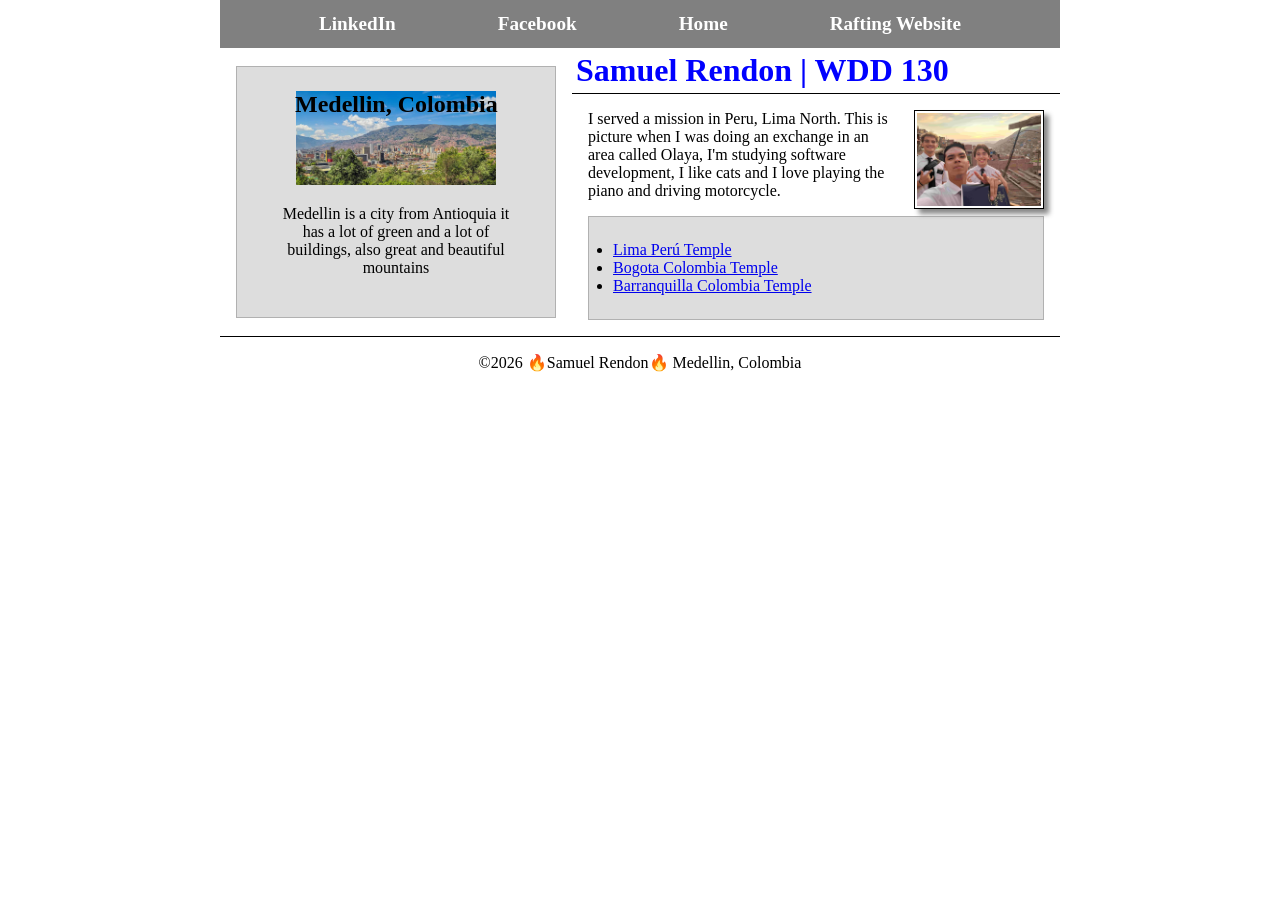
<file: index.html>
<!DOCTYPE html>
<html lang="en">

<head>
    <meta charset="UTF-8">
    <meta name="viewport" content="width=device-width, initial-scale=1.0">
    <title>Samuel Rendon | WDD 130</title>
    <meta name="description"
      content="WDD130 Samuel Rendon's country and city explaining and demostrating how beautiful is the city where he lives in">
    <meta name="author" content="Samuel Rendon ">
    <link rel="stylesheet" href="styles/styles.css">

</head>

<body>
    <header>
        <nav>
            <a href="https://linkedin.com">LinkedIn</a>
            <a href="https://facebook.com">Facebook</a>
            <a href="#">Home</a>
            <a href="wwr/">Rafting Website</a>
        </nav>

    </header>
    <div class="grid">
        <main>
            <h1>Samuel Rendon | WDD 130</h1>
            <img src="week01/images/profile.jpg" alt="Mission" width="200">
            <p>I served a mission in Peru, Lima North. This is picture when I was doing an exchange
                in
                an area called Olaya, I'm studying software development, I like cats and I love
                playing
                the piano and driving
                motorcycle. </p>
            <ul class="box">
                <li><a href="https://www.churchofjesuschrist.org/temples/details/lima-peru-temple?lang=spa"
                      target="_blank">Lima Perú Temple</a></li>
                <li><a href="https://www.churchofjesuschrist.org/temples/details/bogota-colombia-temple?lang=spa"
                      target="_blank">Bogota Colombia Temple</a></li>
                <li><a href="https://www.churchofjesuschrist.org/temples/details/barranquilla-colombia-temple?lang=spa"
                      target="_blank">Barranquilla Colombia Temple</a></li>


            </ul>
        </main>
        <aside class="box">
            <h2>Medellin, Colombia</h2>
            <img src="week02/images/medellin.jpg" alt="Medellin">
            <p>Medellin is a city from Antioquia it has a lot of green and a lot of buildings, also
                great and beautiful mountains </p>
        </aside>
    </div>
    <footer>
        <p>©2026 🔥Samuel Rendon🔥 Medellin, Colombia</p>
    </footer>
</body>

</html>
</file>
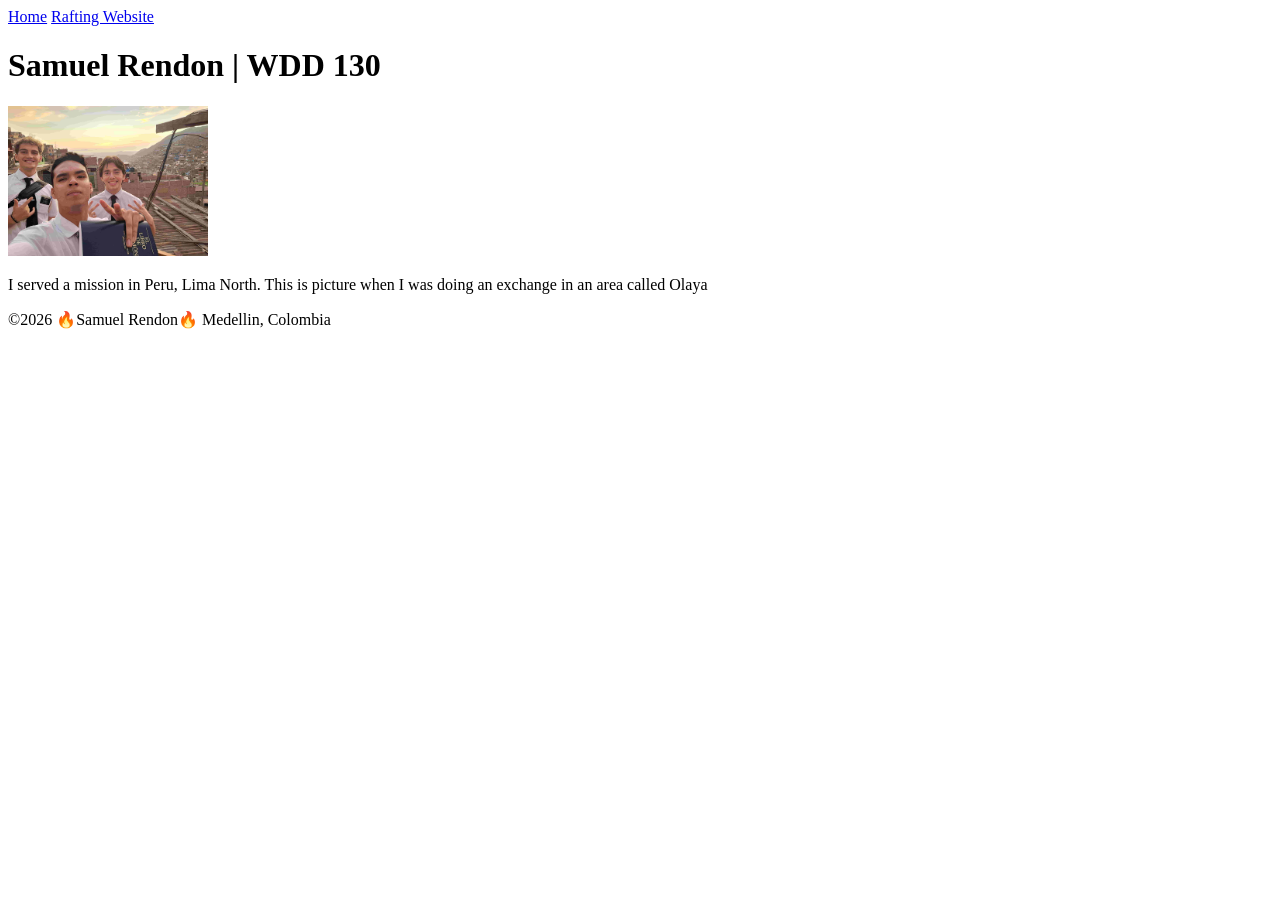
<file: week01/index.html>
<!DOCTYPE html>
<html lang="en">

<head>
    <meta charset="UTF-8">
    <meta name="viewport" content="width=device-width, initial-scale=1.0">
    <title>Samuel Rendon | WDD 130</title>
</head>

<body>
    <header>
        <nav>
            <a href="#">Home</a>
            <a href="wwr/">Rafting Website</a>
        </nav>

    </header>
    <main>
        <h1>Samuel Rendon | WDD 130</h1>
        <img src="images/profile.jpg" alt="Mission" width="200">
        <p>I served a mission in Peru, Lima North. This is picture when I was doing an exchange in
            an area called Olaya</p>
    </main>
    <footer>
        <p>©2026 🔥Samuel Rendon🔥 Medellin, Colombia</p>
    </footer>
</body>

</html>
</file>
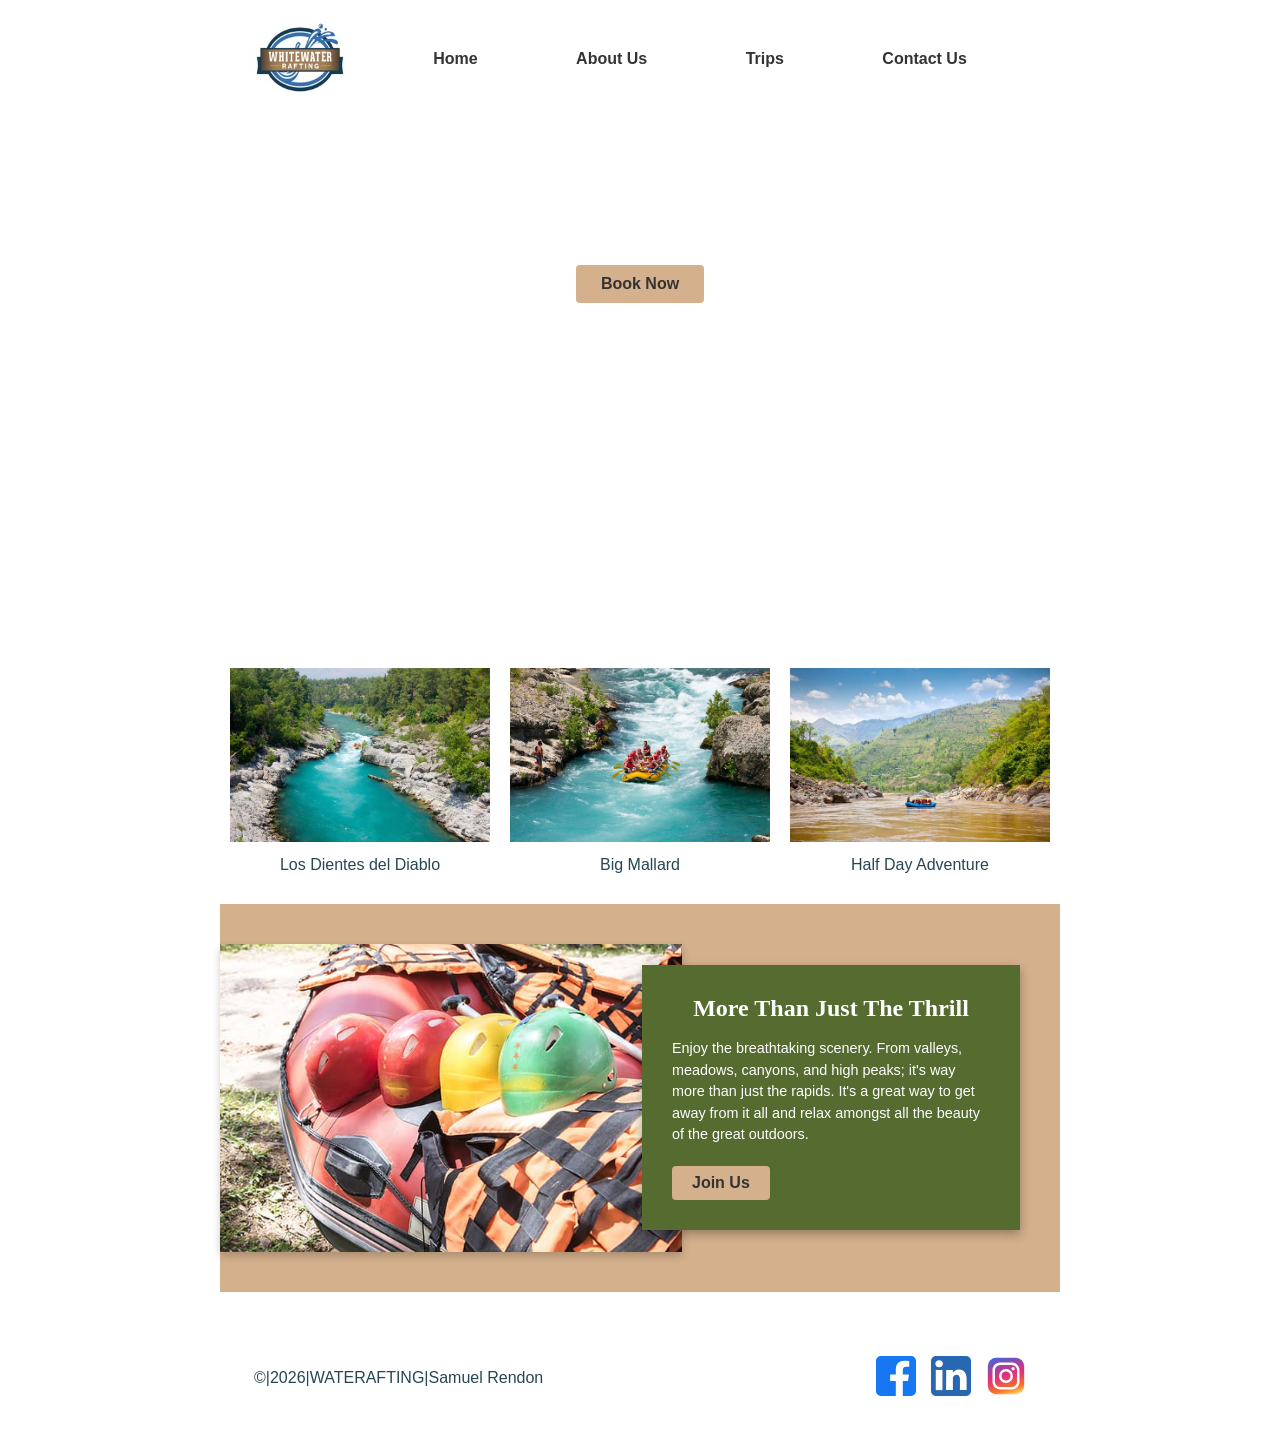
<file: wwr/index.html>
<!DOCTYPE html>
<html lang="en">

<head>
    <meta charset="UTF-8">
    <meta name="viewport" content="width=device-width, initial-scale=1.0">
    <meta name="description"
      content="This website is about water rafting for a company, come visit us and feel how good it is to drive down to the river with all your friends">
    <meta name="author" content="Samuel Rendón">
    <link rel="stylesheet" href="styles/rafting.css">
    <title>Home - waterafting</title>
</head>

<body>
    <header>
        <img src="images/z-wwr-blue.jpg" alt="Logo">
        <nav>
            <ul class="menu">
                <li><a href="index.html">Home</a></li>
                <li><a href="about.html">About Us</a></li>
                <li><a href="trips.html">Trips</a></li>
                <li><a href="contact.html">Contact Us</a></li>
            </ul>
        </nav>
    </header>

    <main>
        <div class="hero-mainwater">
            <h1>HAVE AN ADVENTURE</h1>
            <p>Make Memories with Dry Oar</p>
            <a href="contact.html" class="book-btn">Book Now</a>
        </div>


        <body>
            <main>
                <div class="adventure">
                    <figure>
                        <img src="images/rafting58_600.jpg" alt="DientesDiablo">
                        <figcaption>Los Dientes del Diablo</figcaption>
                    </figure>
                    <figure>
                        <img src="images/rafting65_600.jpg" alt="BigMallard">
                        <figcaption>Big Mallard</figcaption>
                    </figure>
                    <figure>
                        <img src="images/rafting43_600.jpg" alt="HalfDay">
                        <figcaption>Half Day Adventure</figcaption>
                    </figure>
                </div>
            </main>
            <section class="banner-section">
                <div class="banner-container">
                    <img src="images/rafting22_600.jpg" alt="Paisaje de cañón" class="banner-img">
                    <div class="banner-box">
                        <h2>More Than Just The Thrill</h2>
                        <p>Enjoy the breathtaking scenery. From valleys, meadows, canyons, and high
                            peaks; it's way more than just the rapids. It's a great way to get away
                            from it all and relax amongst all the beauty of the great outdoors.</p>
                        <a href="contact.html" class="join-btn">Join Us</a>
                    </div>
                </div>
            </section>
            <footer>
                <p>©|2026|WATERAFTING|Samuel Rendon</p>
                <nav class="socialmedia">
                    <a href="https://facebook.com">
                        <img src="images/facebook-square.svg" alt="Facebook Icon">
                    </a>
                    <a href="https://linkedin.com">
                        <img src="images/linkedin-square.svg" alt="LinkedIn Icon">
                    </a>
                    <a href="https://instagram.com">
                        <img src="images/instagram-square.svg" alt="Instagram Icon">
                    </a>
                </nav>
            </footer>
        </body>

</html>
</file>
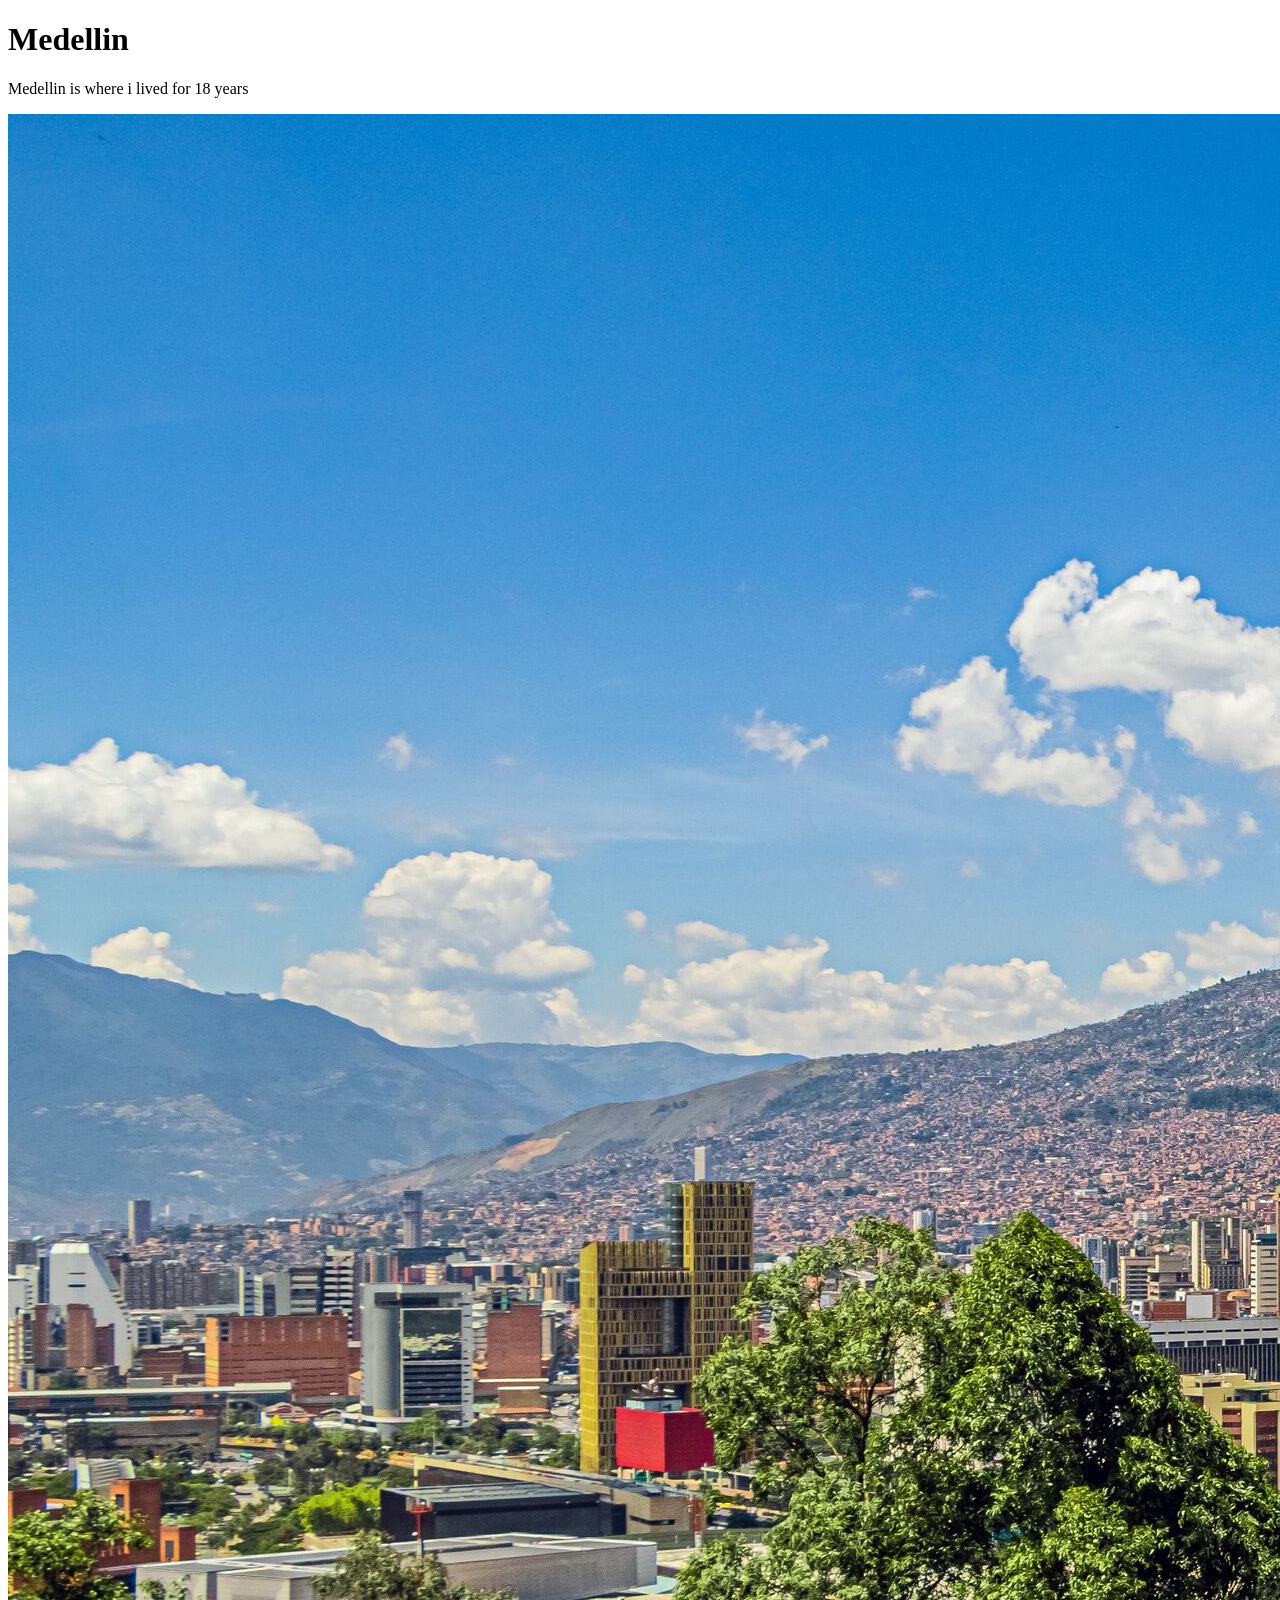
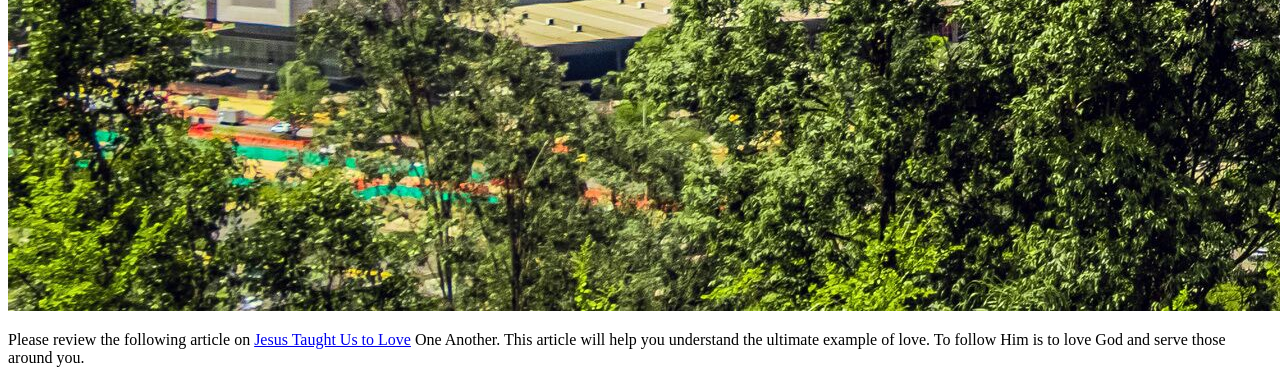
<file: week01/favorite-city.html>
<!DOCTYPE html>
<html lang="en">

<head>
    <meta charset="UTF-8">
    <meta name="viewport" content="width=device-width, initial-scale=1.0">
    <title>Document</title>
</head>

<body>
    <h1>Medellin</h1>
    <p>Medellin is where i lived for 18 years</p>
    <img src="images/d5734d30-1638-49c1-8cae-2476a66805b0.jpg">
    <p>Please review the following article on
        <a href="https://www.churchofjesuschrist.org/welcome/love-one-another">Jesus Taught Us
            to Love</a>
        One Another. This article will help you understand the ultimate example of love. To follow
        Him is to love God and serve those around you.
    </p>
</body>

</html>
</file>
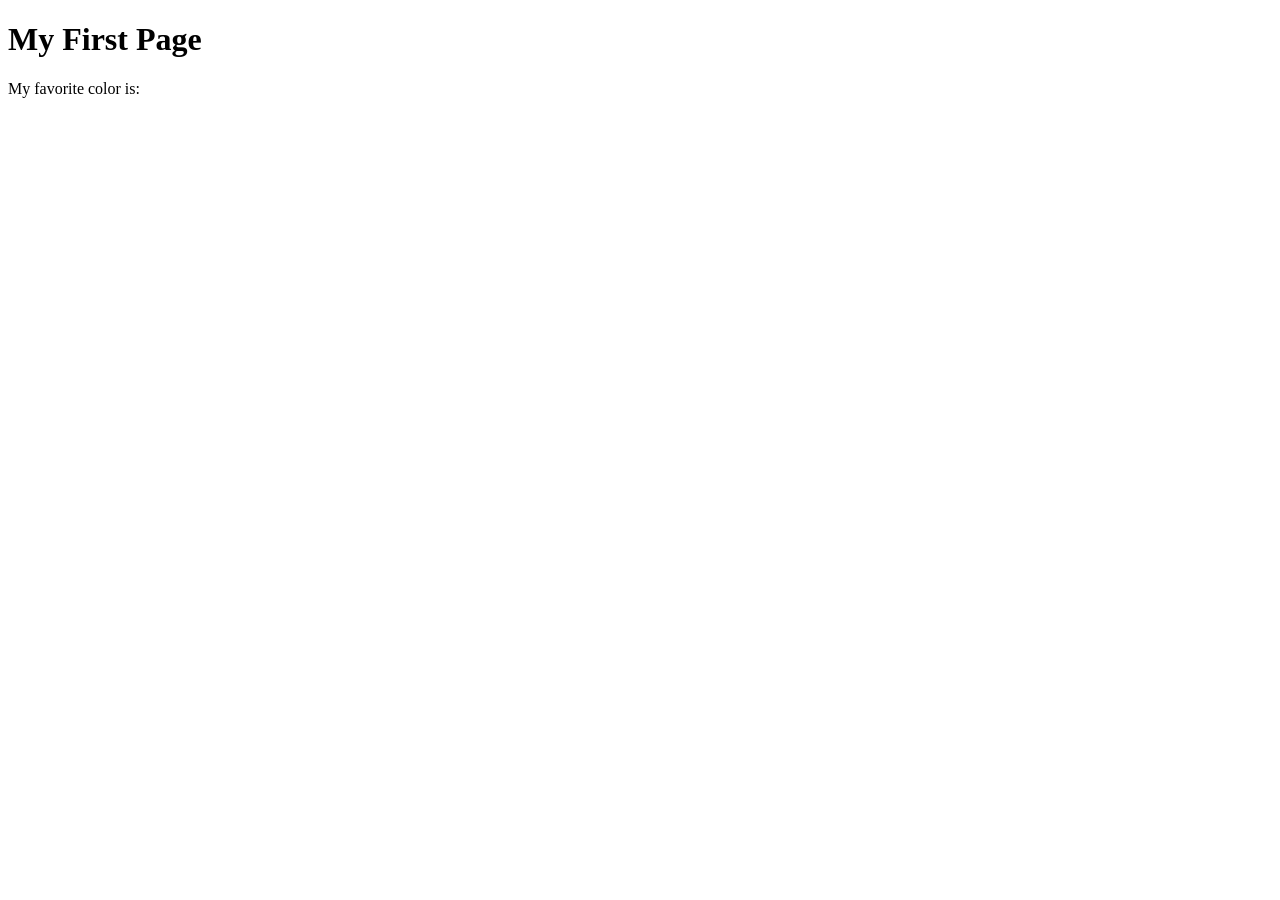
<file: week01/first-page.html>
<!DOCTYPE html>
<html lang="en">
<head>
    <meta charset="UTF-8">
    <meta name="viewport" content="width=device-width, initial-scale=1.0">
    <title>My First Page</title>
</head>
<body>
    <h1>My First Page</h1>
    <p>My favorite color is: </p>
</body>
</html>
</file>
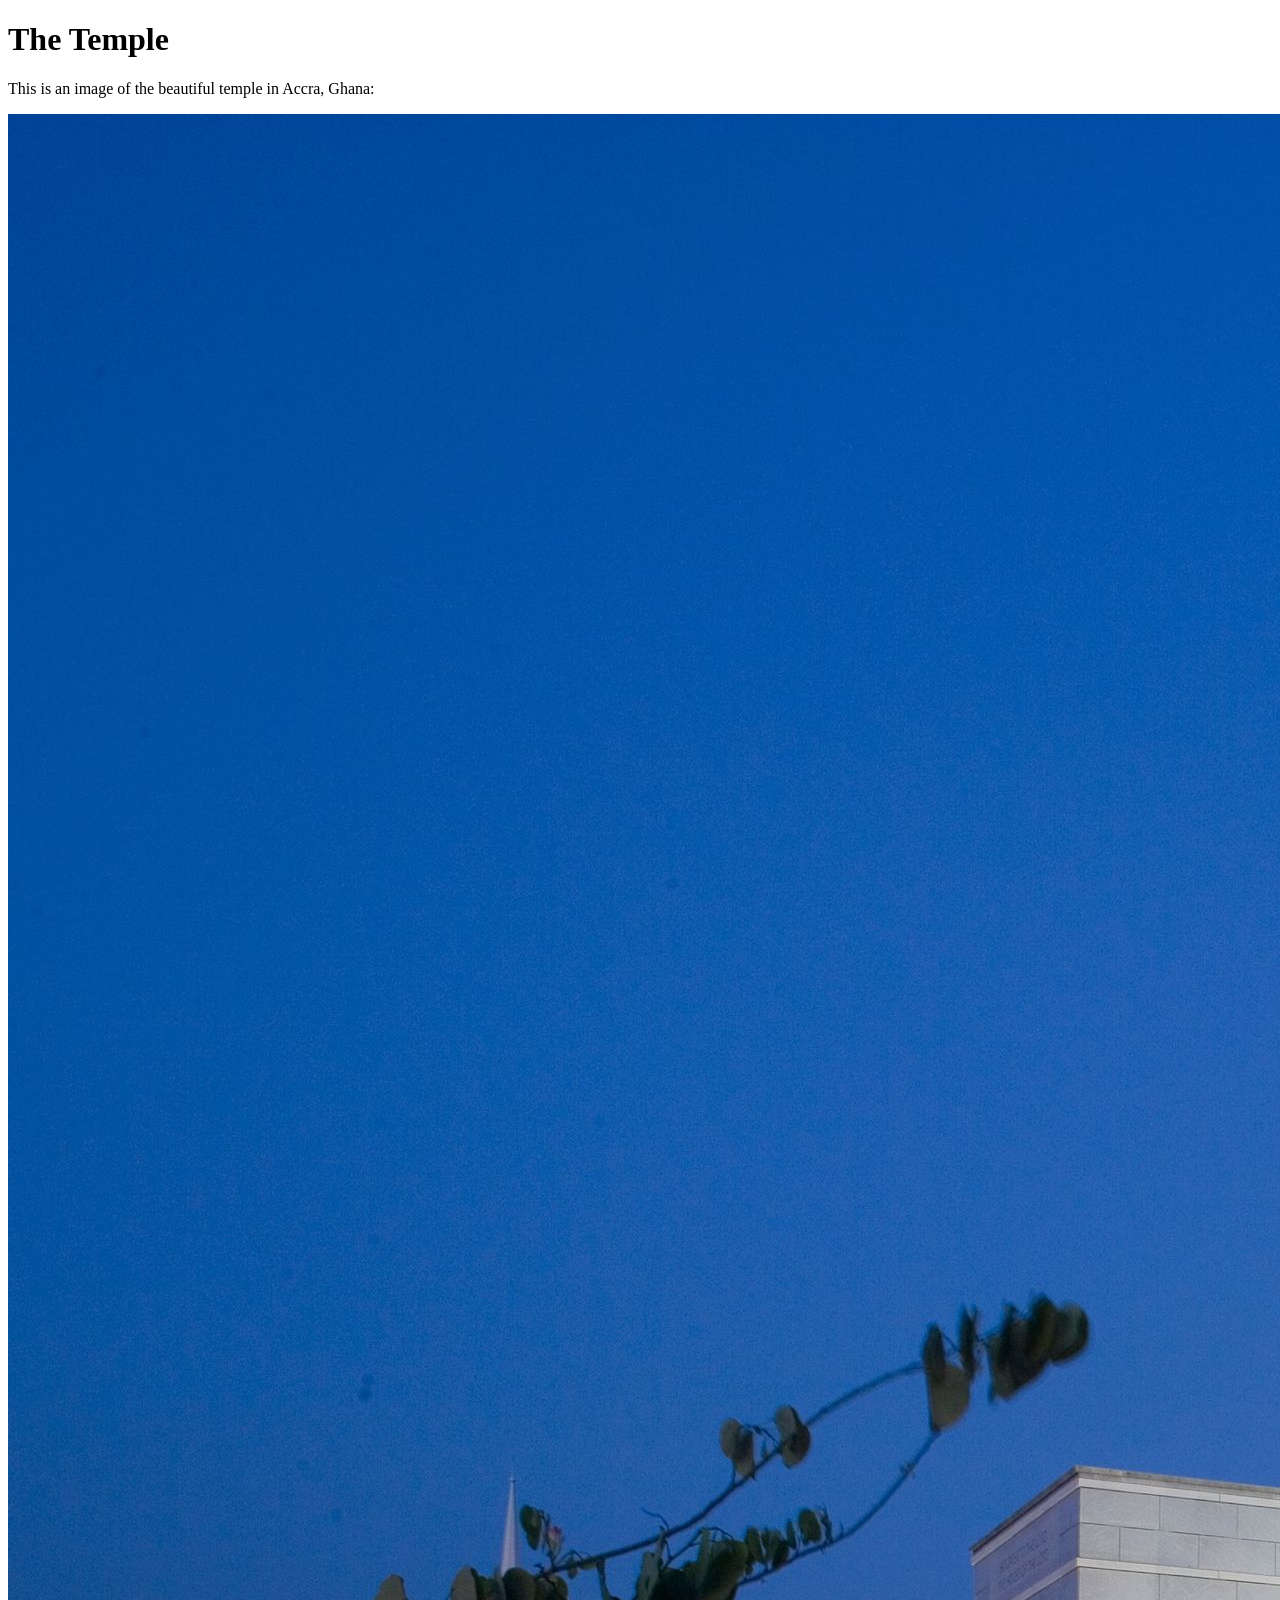
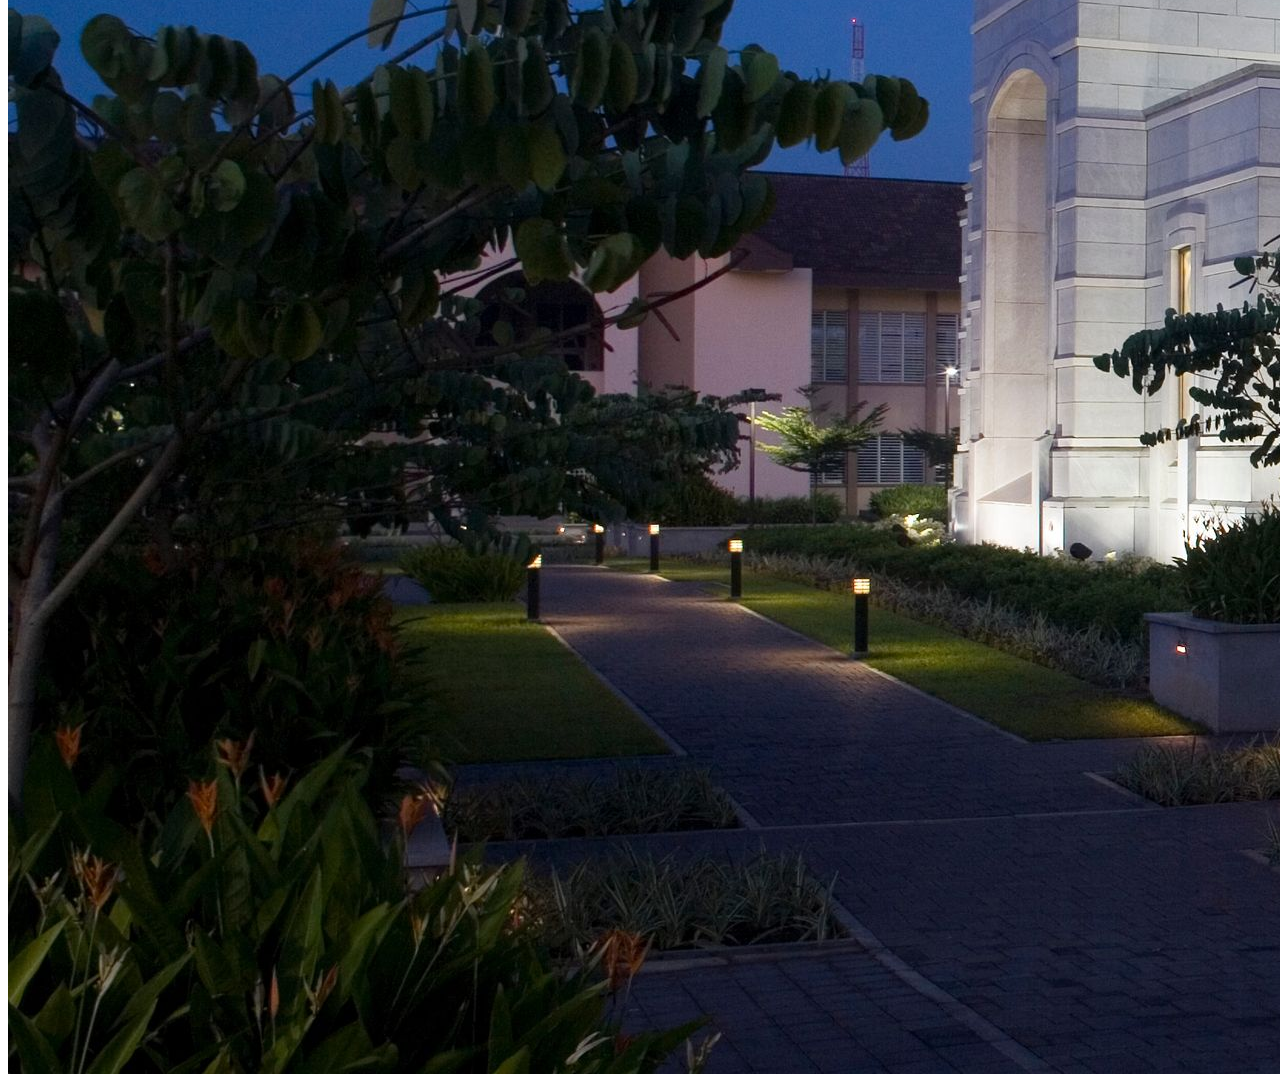
<file: week01/images.html>
<!DOCTYPE html>
<html lang="en">
<head>
    <meta charset="UTF-8">
    <meta name="viewport" content="width=device-width, initial-scale=1.0">
    <title>Temple Image</title>
</head>
<body>
    <h1>The Temple</h1>
    <p>This is an image of the beautiful temple in Accra, Ghana:</p>
    <img src="images/temple-large.jpeg" alt="The Accra Ghana Temple">
    
</body>
</html>
</file>
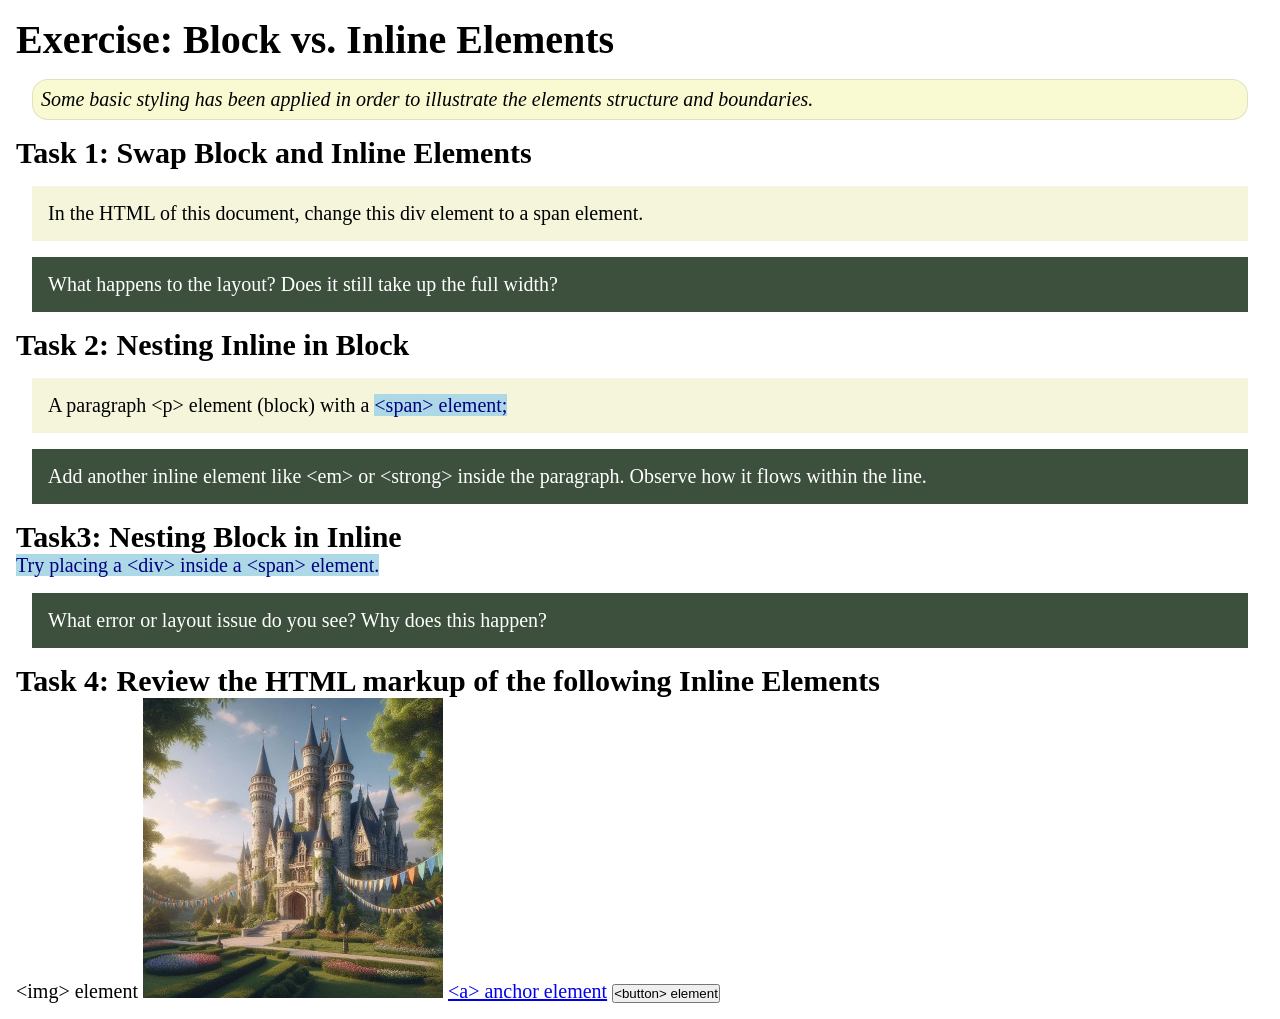
<file: week02/block-vs-inline.html>
<!DOCTYPE html>
<html lang="en">

<head>
    <meta charset="UTF-8">
    <meta name="viewport" content="width=device-width, initial-scale=1.0">
    <title>Exercise: Block vs. Inline Elements</title>
    <link rel="stylesheet" href="styles/block-vs-inline.css">
</head>

<body>
    <main>
        <h1>Exercise: Block vs. Inline Elements</h1>
        <p class="note">Some basic styling has been applied in order to illustrate the elements structure and
            boundaries.</p>

        <h2>Task 1: Swap Block and Inline Elements</h2>
        <div>In the HTML of this document, change this div element to a span element.</div>

        <p class="question">What happens to the layout? Does it still take up the full width?</p>

        <h2>Task 2: Nesting Inline in Block</h2>
        <p>A paragraph &lt;p&gt; element (block) with a <span>&lt;span&gt; element;</span></p>
        <p class="question">Add another inline element like &lt;em&gt; or &lt;strong&gt; inside the paragraph. Observe
            how it flows within the line.</p>

        <h2>Task3: Nesting Block in Inline</h2>
        <span>Try placing a &lt;div&gt; inside a &lt;span&gt; element.</span>
            <p class="question">What error or layout issue do you see? Why does this happen?</p>


            <h2>Task 4: Review the HTML markup of the following Inline Elements</h2>
        &lt;img&gt; element
        <img src="images/castle.webp" alt="placeholder image (images are inline)" width="300" height="300">
        <a href="https://churchofjesuschrist.org">&lt;a&gt; anchor element</a>
        <button type="button">&lt;button&gt; element</button>
    </main>
</body>

</html>
</file>
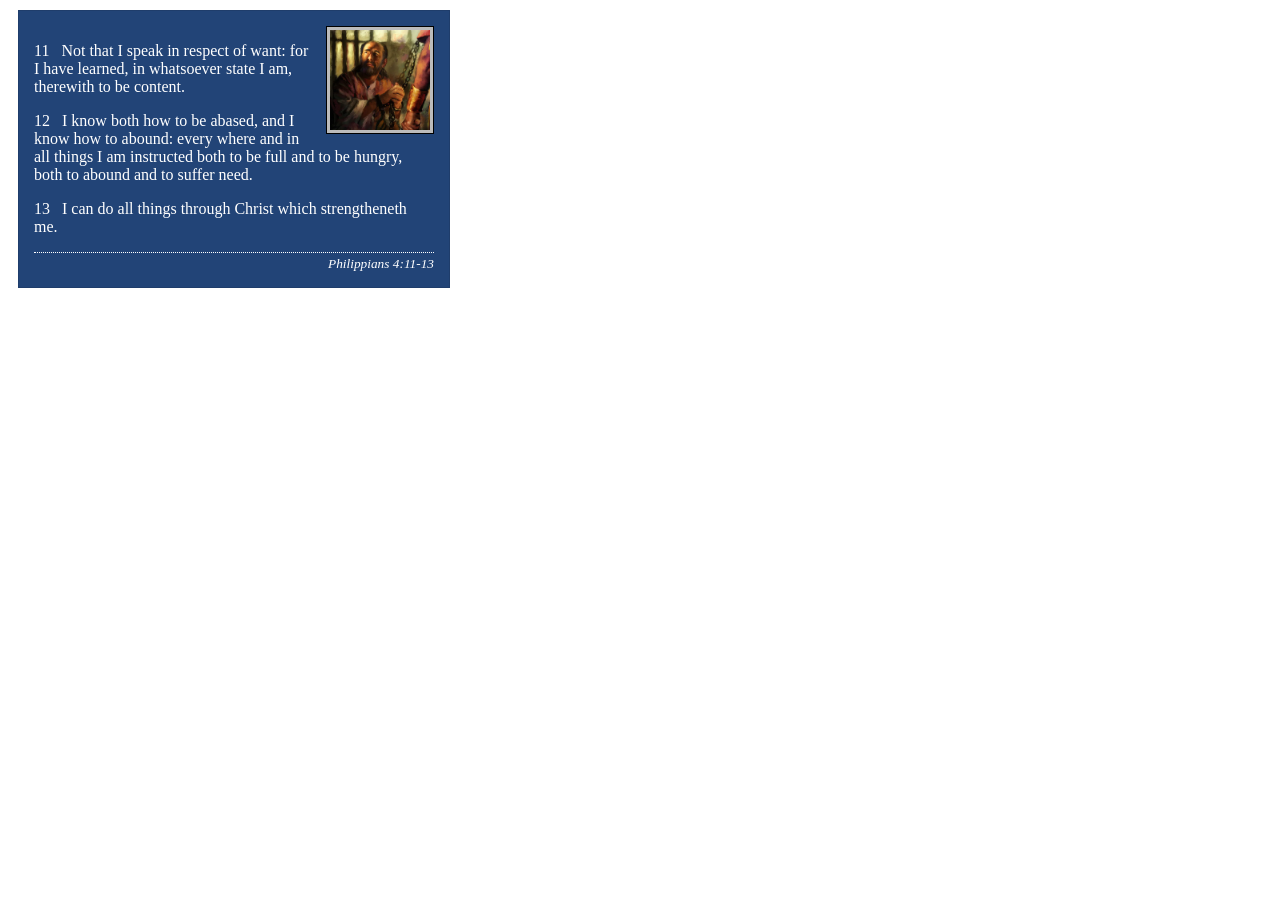
<file: week02/box-model-solution.html>
<!DOCTYPE html>
<html lang="en">
<head>
    <meta charset="UTF-8">
    <meta name="viewport" content="width=device-width, initial-scale=1.0">
    <title>Box Model Activity</title>
    <link rel="stylesheet" href="styles/box-model-solution.css">
</head>
<body>
    <main>
        <div class="callout">
            <img src="images/apostle-paul-imprisoned.webp" alt="Paul the Apostle - Imprisoned in Rome" width="200" height="200">
            <blockquote>
                <p>11 &nbsp; Not that I speak in respect of want: for I have learned, in whatsoever state I am, therewith to be content.</p>
                <p>12 &nbsp; I know both how to be abased, and I know how to abound: every where and in all things I am instructed both to be full and to be hungry, both to abound and to suffer need.</p>
                <p>13 &nbsp; I can do all things through Christ which strengtheneth me.</p>
            </blockquote>
            <cite>Philippians 4:11-13</cite>
        </div>
    </main>
</body>
</html>
</file>
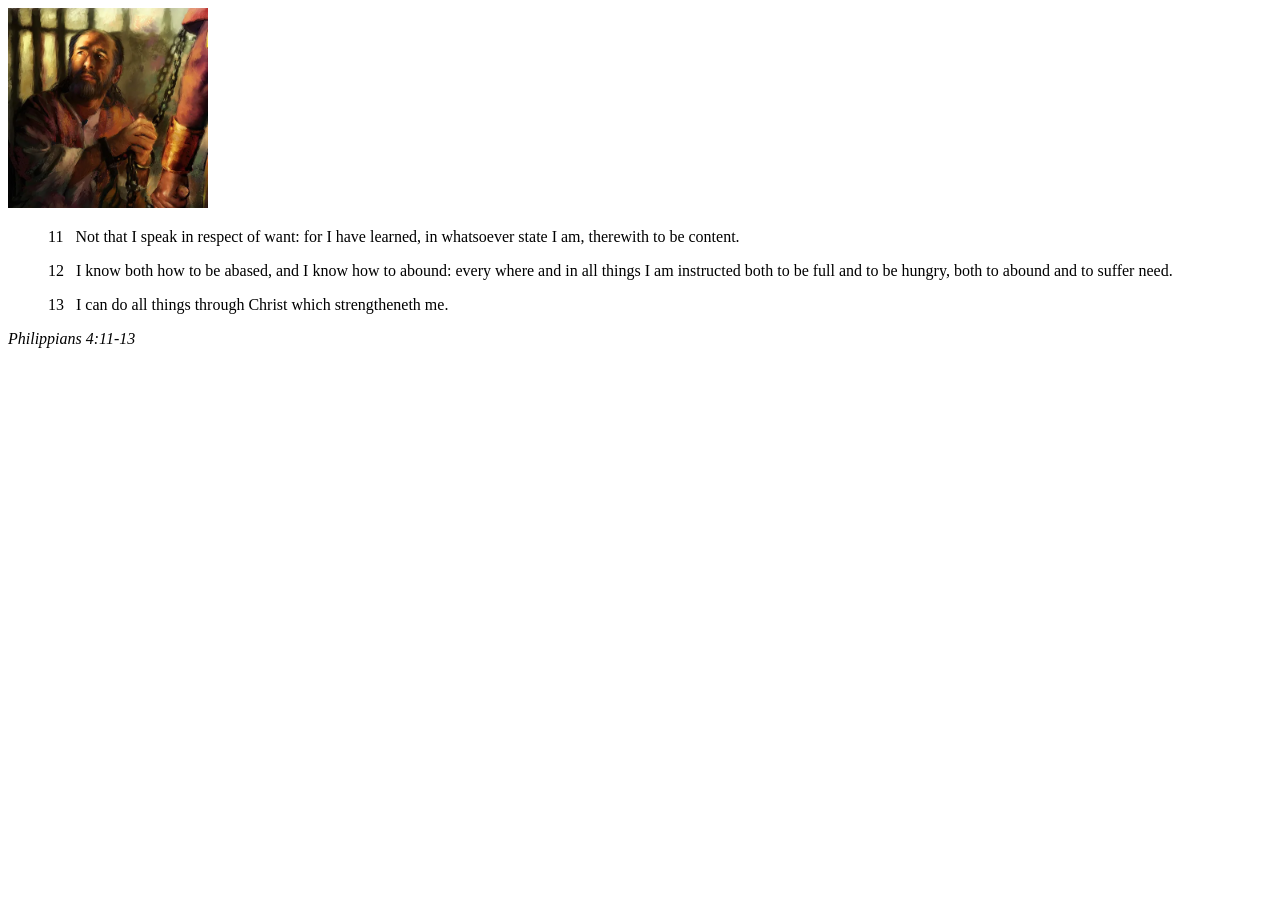
<file: week02/box-model.html>
<!DOCTYPE html>
<html lang="en">
<head>
    <meta charset="UTF-8">
    <meta name="viewport" content="width=device-width, initial-scale=1.0">
    <title>Box Model Activity</title>
</head>
<body>
    <main>
        <div class="callout">
            <img src="images/apostle-paul-imprisoned.webp" alt="Paul the Apostle - Imprisoned in Rome" width="200" height="200">
            <blockquote>
                <p>11 &nbsp; Not that I speak in respect of want: for I have learned, in whatsoever state I am, therewith to be content.</p>
                <p>12 &nbsp; I know both how to be abased, and I know how to abound: every where and in all things I am instructed both to be full and to be hungry, both to abound and to suffer need.</p>
                <p>13 &nbsp; I can do all things through Christ which strengtheneth me.</p>
            </blockquote>
            <cite>Philippians 4:11-13</cite>
        </div>
    </main>
</body>
</html>
</file>
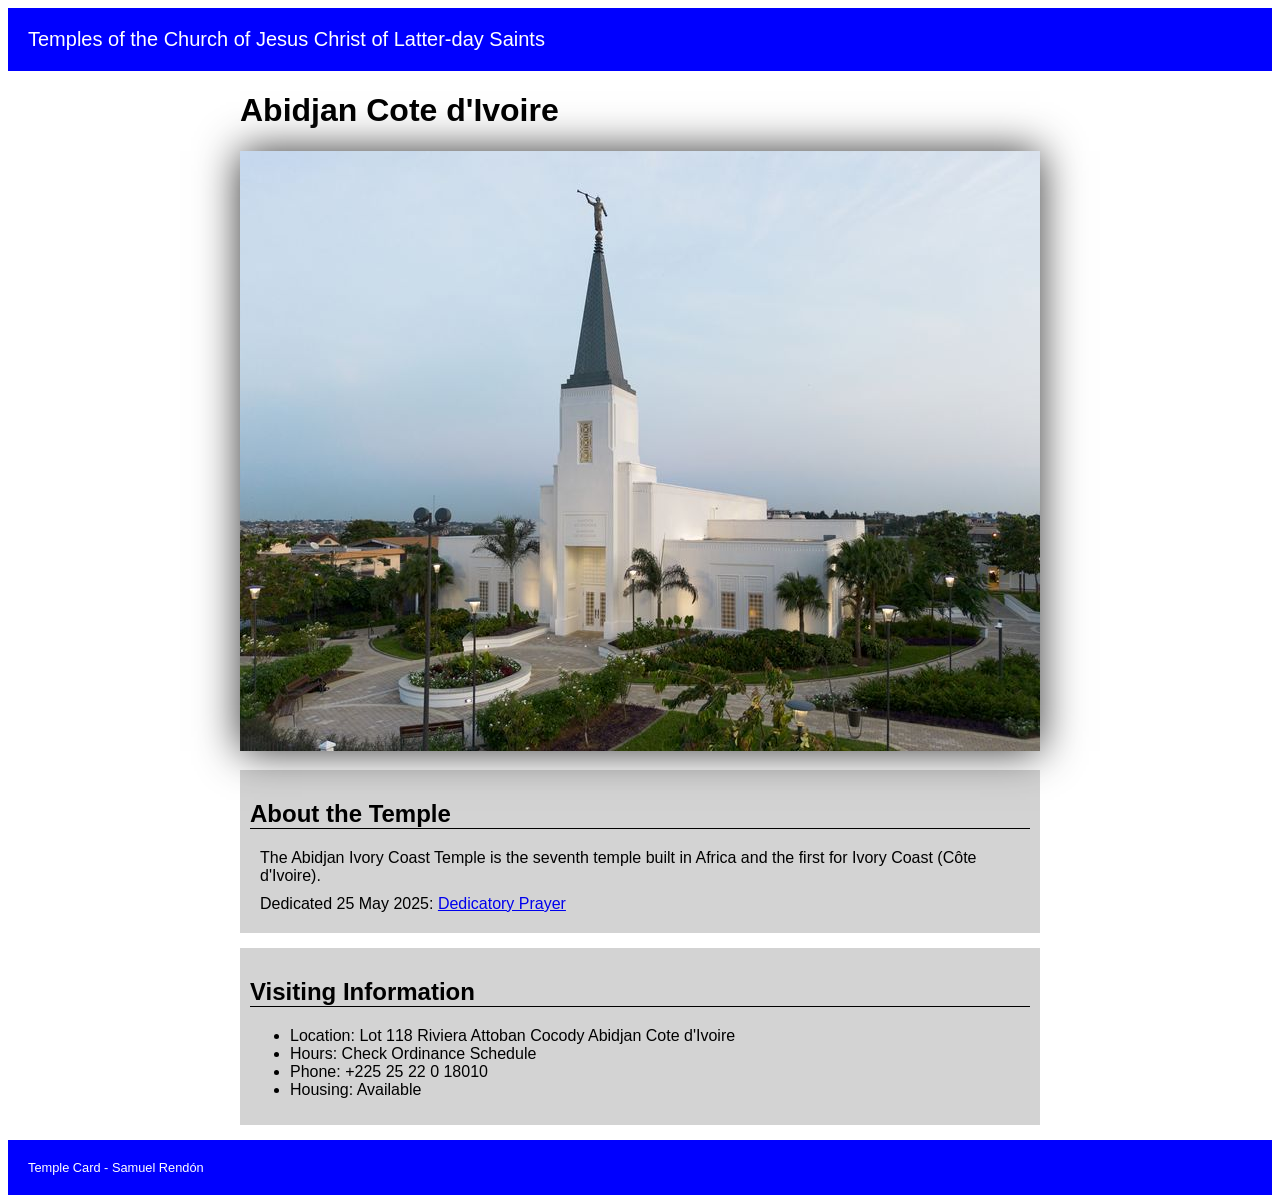
<file: week02/temple.html>
<!DOCTYPE html>
<html lang="en">

<head>
    <meta charset="UTF-8">
    <meta name="viewport" content="width=device-width, initial-scale=1.0">
    <title>Temple Card - Abidjan Cote d'Ivoire</title>
    <link rel="stylesheet" href="styles/temple.css">
</head>

<body>
    <header>
        <p>Temples of the Church of Jesus Christ of Latter-day Saints</p>
    </header>
    <main>
        <h1>Abidjan Cote d'Ivoire</h1>
        <picture>
            <img src="images/abidjan-ivory-coast.jpeg" alt="Abidjan Cote d'Ivoire Temple">
        </picture>
        <section>
            <h2>About the Temple</h2>
            <p>The Abidjan Ivory Coast Temple is the seventh temple built in Africa and the first
                for Ivory Coast (Côte
                d'Ivoire).</p>
            <p>Dedicated 25 May 2025: <a
                  href="https://www.churchofjesuschrist.org/temples/dedicatory-prayer/abidjan-ivory-coast-temple/2025-05-25?lang=eng"
                  target="_blank" rel="noopener noreferrer">Dedicatory Prayer</a></p>
        </section>
        <section>
            <h2>Visiting Information</h2>
            <ul>
                <li>Location: Lot 118 Riviera Attoban Cocody Abidjan Cote d'Ivoire</li>
                <li>Hours: Check Ordinance Schedule</li>
                <li>Phone: +225 25 22 0 18010</li>
                <li>Housing: Available</li>
            </ul>
        </section>
    </main>
    <footer>
        <p>Temple Card - Samuel Rendón</p>
    </footer>
</body>

</html>
</file>
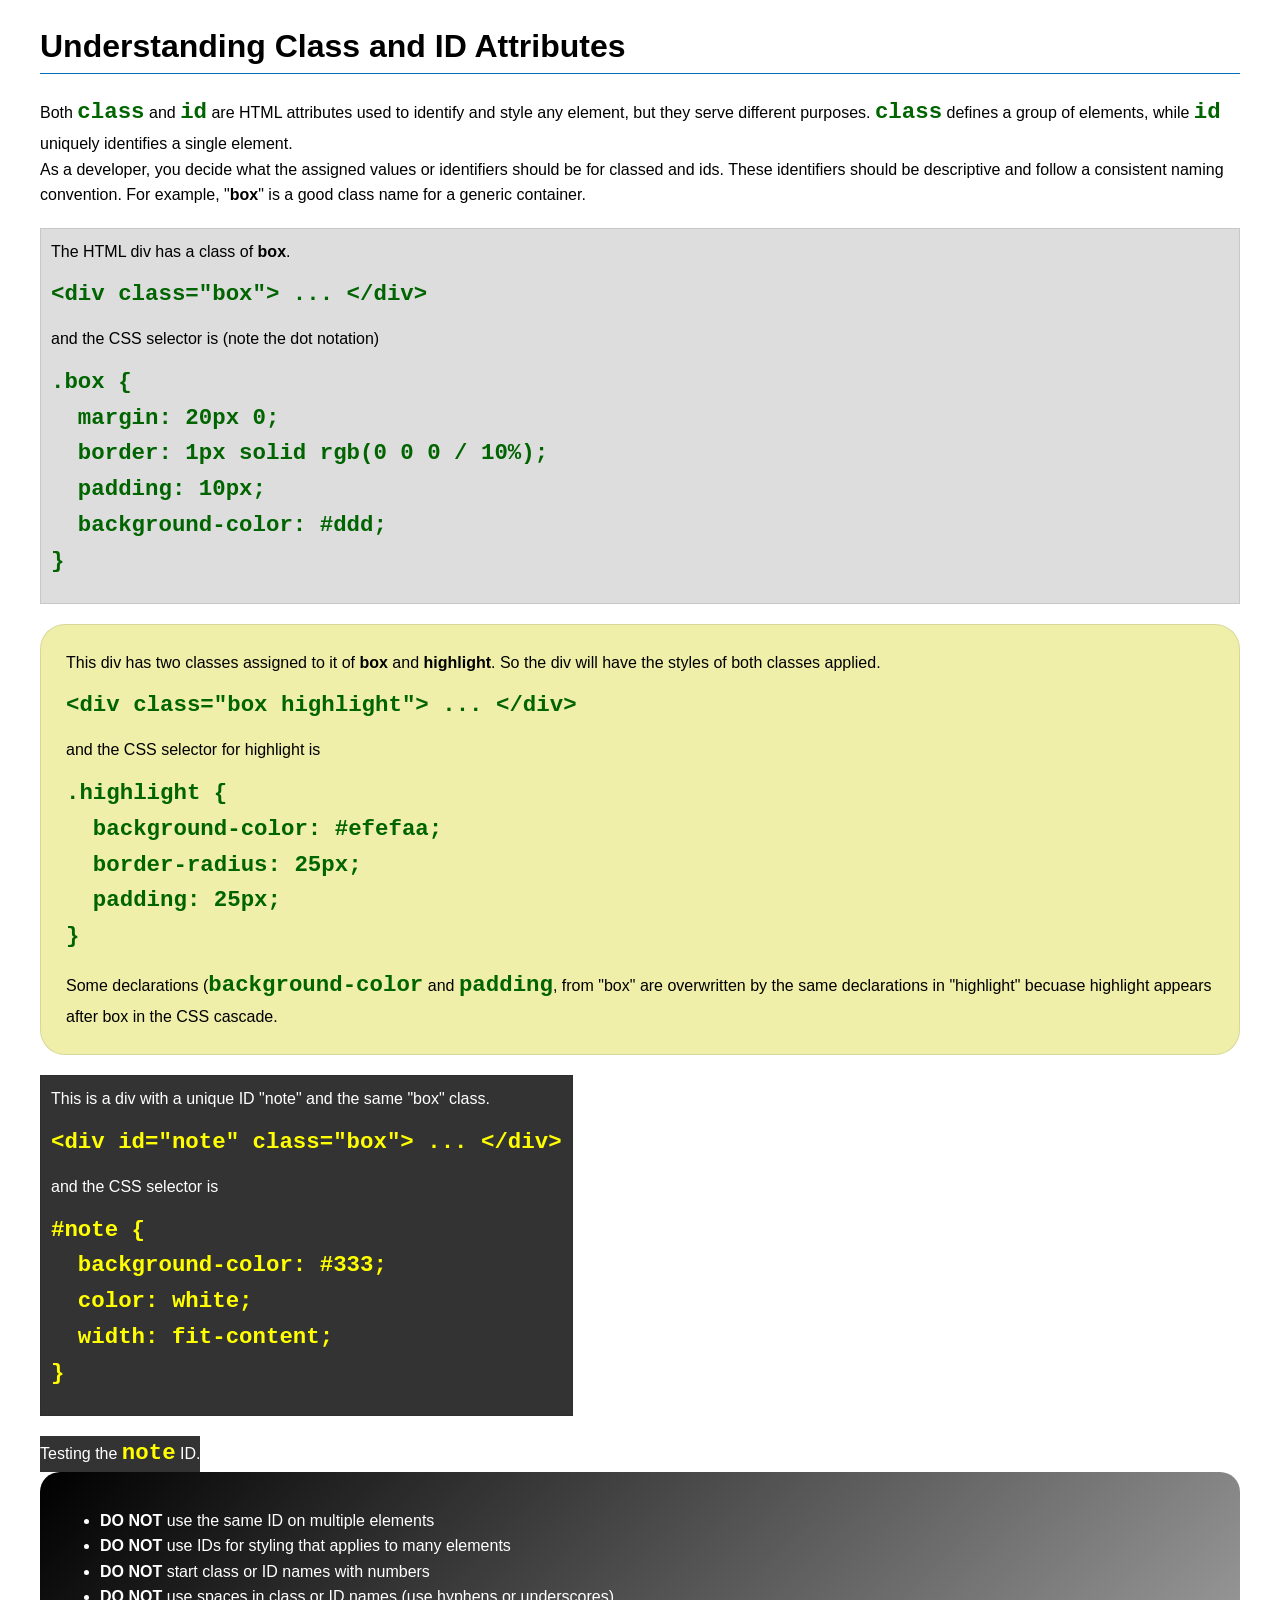
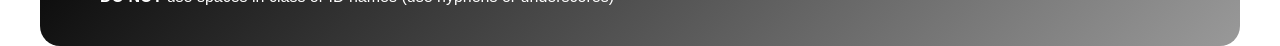
<file: week03/class-and-id.html>
<!DOCTYPE html>
<html lang="en">

<head>
    <meta charset="UTF-8">
    <meta name="viewport" content="width=device-width, initial-scale=1.0">
    <title>Class vs ID Attributes</title>
    <link rel="stylesheet" href="styles/class-and-id.css">
</head>

<body>
    <h1>Understanding Class and ID Attributes</h1>
    <p>Both <code>class</code> and <code>id</code> are HTML attributes used to identify and style any element, but they
        serve different purposes. <code>class</code> defines a group of elements, while <code>id</code> uniquely
        identifies a single element.</p>
    <p>As a developer, you decide what the assigned values or identifiers should be for classed and ids. These
        identifiers should be
        descriptive and follow a consistent naming convention. For example, "<strong>box</strong>" is a good class name
        for a generic container.</p>
    <div class="box">
        <p>The HTML div has a class of <strong>box</strong>.</p>
        <pre><code class="html">&lt;div class="box"&gt; ... &lt;/div&gt;</code></pre>
        and the CSS selector is (note the dot notation)
        <pre><code class="css">.box {
  margin: 20px 0;
  border: 1px solid rgb(0 0 0 / 10%);
  padding: 10px;
  background-color: #ddd; 
}</code></pre>
    </div>

    <div class="box highlight">
        <p>This div has two classes assigned to it of <strong>box</strong> and <strong>highlight</strong>. So the div
            will have the styles of both classes applied.</p>
        <pre><code class="html">&lt;div class="box highlight"&gt; ... &lt;/div&gt;</code></pre>
        and the CSS selector for highlight is
        <pre><code class="css">.highlight {
  background-color: #efefaa;
  border-radius: 25px;
  padding: 25px;
}</code></pre>
<p>Some declarations (<code>background-color</code> and <code>padding</code>, from "box" are overwritten by the same declarations in "highlight" becuase highlight appears after box in the CSS cascade.</p>
    </div>

    <div id="note" class="box">
        <p>This is a div with a unique ID "note" and the same "box" class.</p>
        <pre><code class="html">&lt;div id="note" class="box"&gt; ... &lt;/div&gt;</code></pre>
        and the CSS selector is
        <pre><code class="css">#note {
  background-color: #333;
  color: white;
  width: fit-content;
}</code></pre>
    </div>

    <div id="note">
        <p>Testing the <code>note</code> ID.</p>
    </div>

    <section id="best-practice">
        <ul>
            <li><strong>DO NOT</strong> use the same ID on multiple elements</li>
            <li><strong>DO NOT</strong> use IDs for styling that applies to many elements</li>
            <li><strong>DO NOT</strong> start class or ID names with numbers</li>
            <li><strong>DO NOT</strong> use spaces in class or ID names (use hyphens or underscores)</li>
        </ul>
    </section>




</body>

</html>
</file>
<file: styles/styles.css>
* {
    margin: 0;
    padding: 0;
    box-sizing: border-box;
}

main {
    max-width: 840px;
    grid-column: 2/3;
}

nav {
    background-color: grey;
    padding: 5px;
    display: flex;
    justify-content: space-evenly;
    align-items: center;
}

nav a {
    color: white;
    padding: 10px;
    display: block;
    padding: 0.5rem;
    text-decoration: none;
    font-size: 1.2rem;
    font-weight: 700;
}

h1 {
    color: blue;
    border-bottom: 1px solid #000;
    padding: 4px;
}

aside {
    position: relative;
    width: 20rem;
    text-align: center;
    grid-column: 1/2;
    grid-row: 1/2;
}

aside h2 {
    position: absolute;
    left: 58px;
}

aside img {
    width: 200px;
    height: auto;
}

main img {
    float: right;
    width: 130px;
    height: auto;
    border: 1px solid#000;
    padding: 2px;
    margin: 1rem;
    box-shadow: 5px 5px 5px #888;
}

p {
    margin: 1rem;
    padding: 0;
}

footer {
    margin-top: 15px;
    border-top: 1px solid #000;
    text-align: center;
}

header,
footer,
.grid {
    max-width: 840px;
    margin: 0 auto;
}

/* CSS class selectors */

.box {
    margin: 1rem;
    padding: 1.5rem;
    border: 1px solid rgb(0 0 0/0.2);
    background-color: #ddd;
    color: black;

}

.grid {
    display: grid;
    align-items: center;
}
</file>
<file: wwr/styles/rafting.css>
:root {
    --primary-color: white;
    --secondary-color: darkblue;
    --accent1-color: #264653;
    --accent2-color: gray;
    --heading-font: "Times New Roman", "Georgia", serif;
    --body-font: Arial, Helvetica, sans-serif;
}

* {
    margin: 0;
    padding: 0;
    box-sizing: border-box;
}

body {
    font-family: var(--body-font);
    color: var(--accent1-color);
}

header,
main,
footer {
    width: 840px;
    margin: 0 auto;
}

h1,
h2 {
    font-family: var(--heading-font);
}

nav,
p,
section,
article {
    margin: 16px;
    padding: 8px;
}

/* HEADER Y NAVEGACIÓN */
header {
    display: grid;
    grid-template-columns: 120px 1fr;
    align-items: center;
    background-color: var(--primary-color);
    padding: 10px 20px;
}

header img {
    width: 100%;
    height: auto;
}

nav ul {
    display: flex;
    justify-content: space-around;
    list-style-type: none;
    margin: 0;
    padding: 0;
}

nav a {
    text-decoration: none;
    color: #333333;
    font-weight: bold;
}

nav a:hover {
    color: var(--secondary-color);
}

/* SECCIÓN MAINWATER (Título de la empresa e información) */
.mainwater {
    text-align: center;
    width: 100%;
    margin: 20px 0;
}

.mainwater h1 {
    font-size: 32px;
    color: #000000;
    background-color: transparent;
    opacity: 1;
    position: static;
    margin-bottom: 10px;
}

.mainwater p {
    margin: 4px 0;
    padding: 0;
}

/* SECCIÓN HERO (Solo si usas héroe en otras páginas) */
.hero {
    position: relative;
}

.hero img {
    display: block;
    width: 100%;
    height: auto;
}

.hero h1 {
    position: absolute;
    top: 20px;
    width: 100%;
    padding: 16px;
    text-align: center;
    opacity: 0.7;
    background-color: var(--accent1-color);
    color: var(--primary-color);
}

.hero article {
    position: absolute;
    bottom: 10px;
    padding: 2px;
    width: 96.5%;
    text-align: left;
    background-color: var(--accent1-color);
    color: var(--primary-color);
}

.hero article img {
    float: right;
    width: 125px;
}

section h2 {
    padding: 10px;
    position: relative;
    text-align: center;
    box-shadow: var(--secondary-color);
    background-color: var(--secondary-color);
    color: var(--primary-color);
    width: 100%;
}

/* SECCIÓN CONTACTO (Mapa y Formulario) */
.contacto {
    display: flex;
    gap: 30px;
    align-items: flex-start;
    margin-top: 20px;
}

.formulario {
    display: flex;
    flex-direction: column;
    gap: 10px;
}

.radio-group {
    display: flex;
    flex-direction: column;
    gap: 5px;
}

.checkbox-group {
    display: flex;
    align-items: center;
    gap: 5px;
}

/* OTRAS SECCIONES Y FOOTER */
.history-grid {
    display: grid;
    grid-template-columns: 1fr 200px 1fr;
    gap: 20px;
    padding: 20px;
    align-items: center;
}

.history-grid img {
    width: 100%;
    height: auto;
}

.adventure {
    display: flex;
    justify-content: space-between;
    align-items: flex-start;
}

.adventure figure {
    text-align: center;
    margin: 0;
}

.adventure img {
    height: auto;
    width: 100%;
    padding: 10px;
}

footer {
    display: flex;
    justify-content: space-between;
    align-items: center;
    padding: 10px;
}

.socialmedia {
    display: flex;
    gap: 15px;
}

.socialmedia a {
    text-decoration: none;
}

.socialmedia img {
    width: 40px;
    height: auto;
}

.book-btn {
    background-color: #d4b08c;
    color: #333333;
    padding: 10px 25px;
    text-decoration: none;
    font-weight: bold;
    border-radius: 4px;
    display: inline-block;
}

.book-btn:hover {
    background-color: #c4a984;
}

.hero-mainwater {
    position: relative;
    background-image: url(https://byui-cse.github.io/wdd130-ww-course/resources/images/rafting60_1024.jpg);
    background-size: cover;
    background-position: center;
    background-repeat: no-repeat;
    height: 60vh;
    display: flex;
    flex-direction: column;
    justify-content: flex-start;
    align-items: center;
    text-align: center;
    color: #ffffff;
    padding: 20px;
}

.hero-mainwater p {
    font-size: 1rem;
    margin-bottom: 20px;
}

.hero-mainwater h1 {
    font-size: 2.5rem;
    margin-bottom: 10px;
    font-family: 'Georgia', serif;
}

.banner-section {
    width: 100%;
    background-color: #d4b08c;
    padding: 40px 0;
    margin: 30px 0;
}

.banner-container {
    position: relative;
    width: 840px;
    margin: 0 auto;
    display: flex;
    align-items: center;
}

.banner-img {
    width: 55%;
    height: auto;
    box-shadow: 0 4px 8px rgba(0, 0, 0, 0.2);
    position: relative;
    z-index: 1;
}

.banner-box {
    position: absolute;
    right: 40px;
    width: 45%;
    background-color: #556B2F;
    color: #ffffff;
    padding: 30px;
    box-shadow: 0 4px 10px rgba(0, 0, 0, 0.3);
    z-index: 2;
    text-align: left;
}

.banner-box h2 {
    font-family: var(--heading-font);
    font-size: 1.5rem;
    margin-bottom: 15px;
    color: #ffffff;
    background: none;
    box-shadow: none;
    padding: 0;
}

.banner-box p {
    font-size: 0.9rem;
    line-height: 1.5;
    margin-bottom: 20px;
    padding: 0;
    margin-left: 0;
    margin-right: 0;
}

.join-btn {
    background-color: #d4b08c;
    color: #333333;
    padding: 8px 20px;
    text-decoration: none;
    font-weight: bold;
    border-radius: 4px;
    display: inline-block;
}

.join-btn:hover {
    background-color: #c49d75;
}

.site-footer {
    width: 840px;
    margin: 0 auto;
    background-color: #556B2F;
    color: #ffffff;
    display: flex;
    justify-content: space-between;
    align-items: center;
    padding: 20px 30px;
}

.site-footer p {
    margin: 0;
    padding: 0;
    color: #ffffff;
    font-size: 0.9rem;
}

.site-footer a {
    color: #ffffff;
    text-decoration: none;
}

.site-footer a:hover {
    text-decoration: underline;
}

/* SECCIÓN LLAMADO A LA ACCIÓN (CTA TRIPS) */
.trips-cta {
    text-align: center;
    background-color: #f4f4f4;
    padding: 30px;
    margin: 20px auto;
    border-radius: 8px;
    border-left: 5px solid var(--secondary-color);
}

.trips-cta h2 {
    color: var(--primary-color);
    margin-bottom: 8px;
}

.trips-cta p {
    margin-bottom: 15px;
}

/* GRILLA DE LAS 3 EXCURSIONES */
.trips-grid {
    display: grid;
    grid-template-columns: repeat(3, 1fr);
    gap: 20px;
    margin: 30px auto;
}

.trip-card {
    background-color: #ffffff;
    border: 1px solid #dddddd;
    border-radius: 6px;
    overflow: hidden;
    text-align: center;
    box-shadow: 0 2px 6px rgba(0, 0, 0, 0.1);
}

.trip-card img {
    width: 100%;
    height: 180px;
    object-fit: cover;
}

.trip-card h3 {
    font-family: var(--heading-font);
    margin: 12px 0 6px 0;
    color: var(--secondary-color);
}

.trip-card p {
    font-size: 0.85rem;
    padding: 0 12px 16px 12px;
    margin: 0;
    color: #555555;
}

.trips-table-container {
    margin: 40px auto;
    text-align: center;
}

.trips-table-container h2 {
    margin-bottom: 15px;
}

.trips-table {
    width: 100%;
    border-collapse: collapse;
    margin: 0 auto;
    background-color: #ffffff;
    box-shadow: 0 2px 5px rgba(0, 0, 0, 0.1);
}

.trips-table th,
.trips-table td {
    padding: 12px 15px;
    border: 1px solid #dddddd;
    text-align: center;
}

.trips-table th {
    background-color: #556B2F;
    color: #ffffff;
    font-family: var(--heading-font);
}

.trips-table tr:nth-child(even) {
    background-color: #f9f9f9;
}
</file>
<file: week02/styles/block-vs-inline.css>
* {
    margin: 0;
    padding: 0;
}

body {
    font-size: 20px;
    margin: 1rem;
}

p,
div {
    background-color: beige;
    margin: 1rem;
    padding: 1rem;
}

span {
    color: navy;
    background-color: lightblue;
}

code {
    margin: 0;
    padding: 0;
    color: green;
    font-size: 1.2rem;
}

.note {
    font-style: italic;
    background-color: lightgoldenrodyellow;
    border-radius: 1rem;
    border: 1px solid rgb(0 0 0 / 10%);
    margin: 1rem;
    padding: .5rem;
}

.question {
    background-color: #3d503d;
    color: #fff;
}
</file>
<file: week02/styles/box-model-solution.css>
.callout {
    max-width: 400px;
    margin: 10px;
    border: 1px solid rgba(0, 0, 0, .1);
    padding: 15px;
    background-color: #247;
    color: #fff;
}

.callout img {
    float: right;
    margin: 0 0 10px 15px;
    border: 1px solid #000;
    padding: 3px;
    background-color: #bbb;
    width: 100px;
    height: auto;

}

blockquote {
    margin: 0;
}

cite {
    display: block;
    border-top: 1px dotted #fff;
    padding-top: 3px;
    text-align: right;
    font-size: smaller;
}
</file>
<file: week02/styles/temple.css>
body {
    font-family: Arial, Helvetica, sans-serif;
}

header,
footer {
    background-color: blue;
    color: white;
    padding: 10px;
}

header {
    font-size: 1.25rem;
}

footer {
    font-size: 0.8rem;
}

section {
    background-color: lightgray;
    padding: 10px;
    margin: 15px auto;
}

main {
    margin: 0 auto;
    max-width: 800px;
}

h2 {
    border-bottom: 1px solid black;
}

picture img {
    box-shadow: 0 0 40px #333333;
    margin: 0 auto;
    max-width: 100%;
    height: auto;
}

p {
    margin: 10px;
}
</file>
<file: week03/styles/class-and-id.css>
body {
    font-family: Arial, sans-serif;
    line-height: 1.6;
    margin: 0;
    padding: 0 40px;
}

h1 {
    border-bottom: 1px solid rgb(0 110 182);
    padding-bottom: 0;
}



p {
    margin: 0;
}

code {
    color: darkgreen;
    font-weight: 700;
    font-size: 1.4rem;
}

/* Class examples - can be reused */

.box {
    margin: 20px 0;
    border: 1px solid rgb(0 0 0 / 10%);
    padding: 10px;
    background-color: #ddd; /* this is shorthand for #dddddd */
}

.highlight {
    background-color: #efefaa;
    border-radius: 25px;
    padding: 25px;
}

/* ID examples - should be unique */

#note {
    background-color: #333;
    color: white;
    width: fit-content;
}

#note code {
    color: yellow;
}

#best-practice {
    background: linear-gradient(135deg, #000 0%, #999 100%);
    color: white;
    border-radius: 20px;
    padding: 20px
}
</file>
